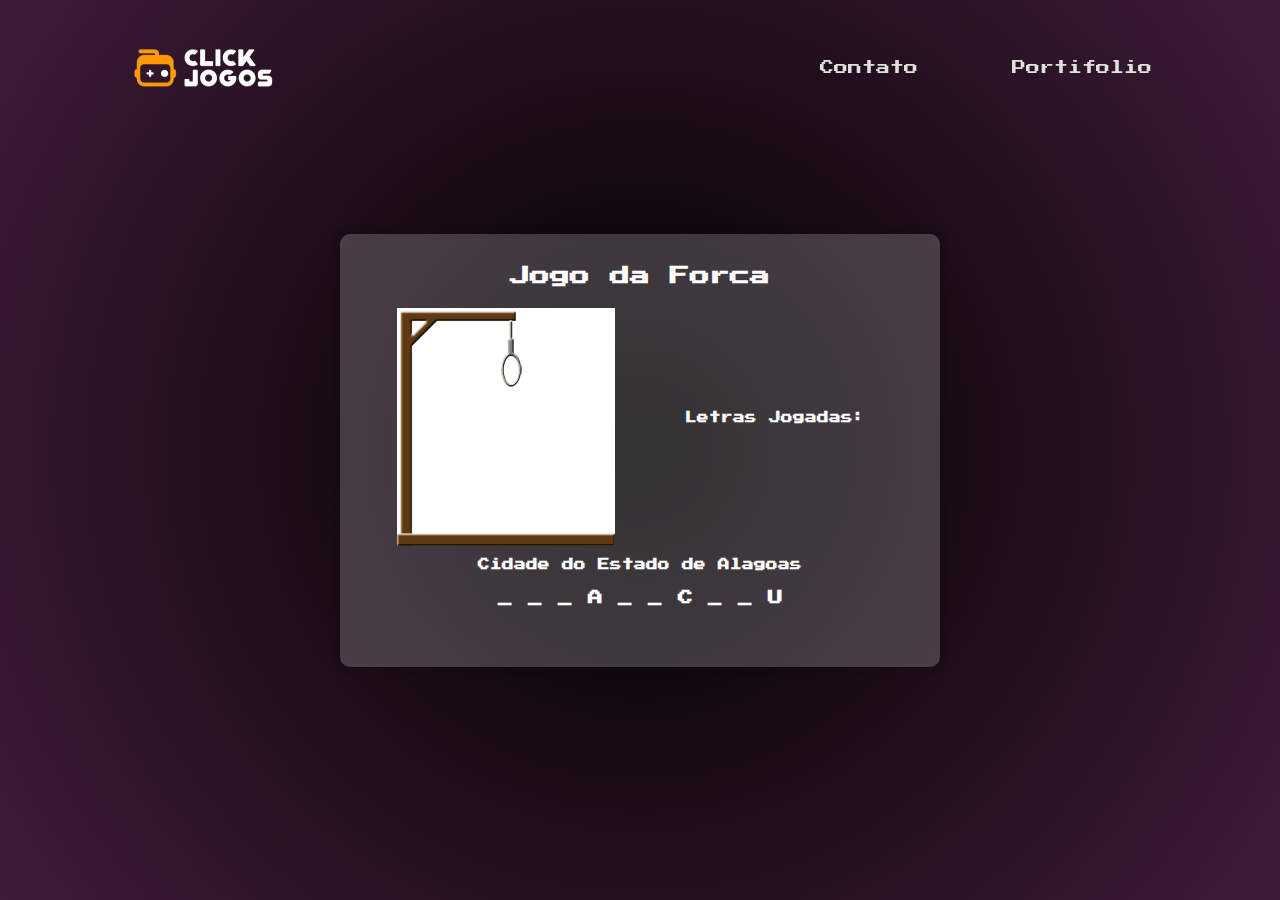
<file: ClickJogos-PROJETO-DE-BLOCO/PBforca/index.html>
<!DOCTYPE html>
<html>

<head>
  <meta charset="utf-8">
  <meta name="viewport" content="width=device-width">
  <title>Jogo da Forca</title>
  <link href="style.css" rel="stylesheet" type="text/css" />
  <script src="script.js" defer></script>
</head>



<body>

  <header class="header">
    <a href="../index.html" class="logo"> <img src="clickjogos.webp">
    </a>
    <nav class="navbar">
      <a href="../contato/index.html" title="Contato">Contato </a>
      <a href="../portifolio/index.html" title="Portifolio Sylvio" target="_blank"> Portifolio </a>
    </nav>
  </header>

  <table>
    <tr>
      <td colspan="2" class="titulo">
        <h1>Jogo da Forca</h1>
      </td>
    </tr>
    <tr>
      <td width="50%">
        <img id="forca" src="forca_0.png" /><br>
      </td>
      <td class="letras">
        <h3>Letras Jogadas:</h3>
        <div id="divBotoes">
          </p>
        </div>
      </td>
    </tr>
    <tr>
      <td colspan="2" class="palavra">
        <h3 id="pergunta">Cidade do Estado de <span id="estado">Alagoas</span></h3>
        <h3 id="cifrada" class="cifrada">_ _ _ A _ _ C _ _ U</h3>
      </td>
    </tr>
  </table>
</body>

</html>
</file>
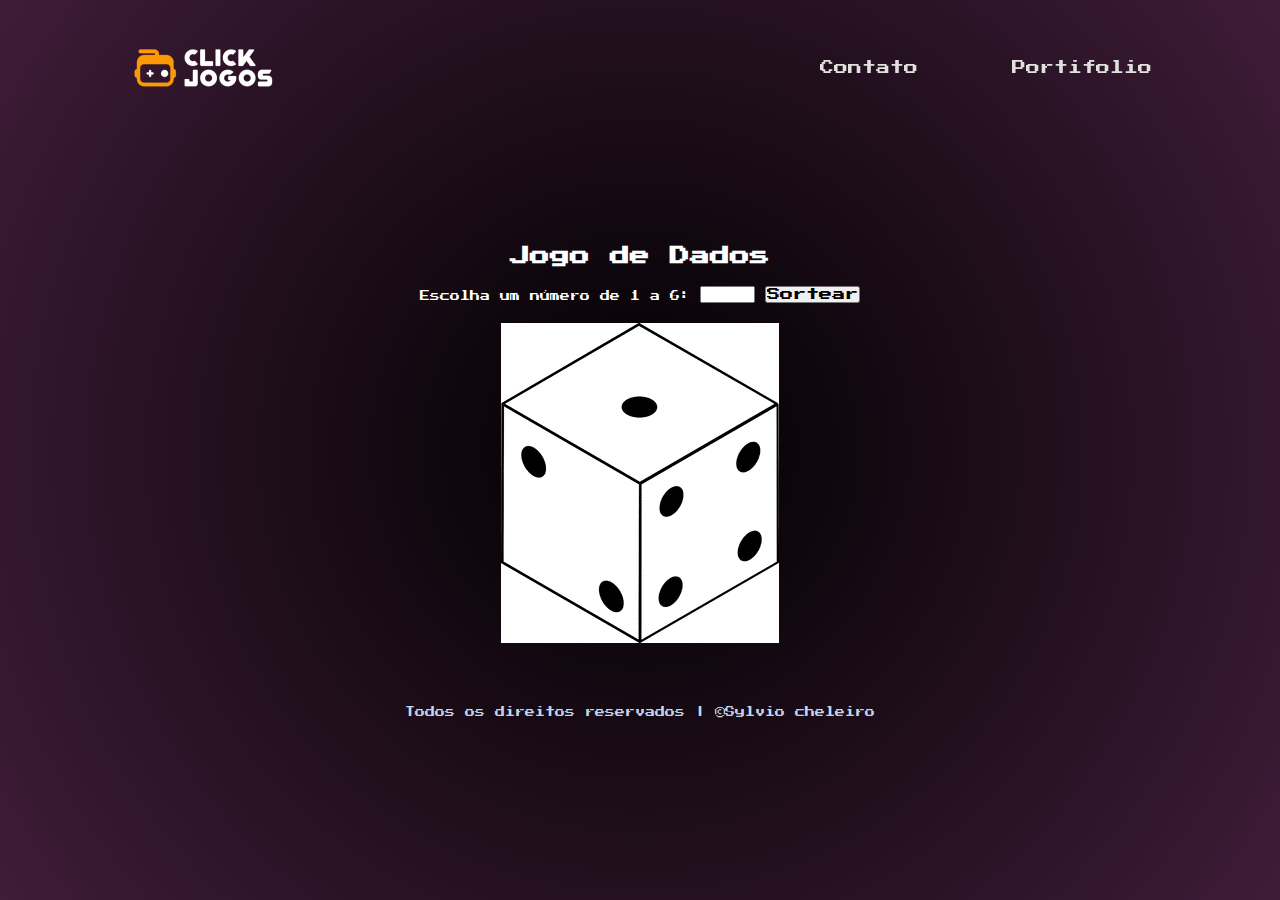
<file: ClickJogos-PROJETO-DE-BLOCO/PBjogododado/index.html>
<!DOCTYPE html>
<html lang="pt-BR">

<head>
  <meta charset="utf-8">
  <meta name="viewport" content="width=device-width">
  <title>Jogos de Dado</title>
  <link href="style.css" rel="stylesheet" type="text/css" />
  <script src="script.js" defer></script>
  <link rel="preconnect" href="https://fonts.googleapis.com">
  <link rel="preconnect" href="https://fonts.gstatic.com" crossorigin>
  <link href="https://fonts.googleapis.com/css2?family=Roboto&display=swap" rel="stylesheet">
  <link href='https://unpkg.com/boxicons@2.1.4/css/boxicons.min.css' rel='stylesheet'>
</head>

<body>

  <header class="header">
    <a href="../index.html" class="logo"> <img src="clickjogos.webp">
    </a>
    <nav class="navbar">
      <a href="../contato/index.html" title="Contato">Contato </a>
      <a href="../portifolio/index.html" title="Portifolio Sylvio" target="_blank"> Portifolio </a>
    </nav>
  </header>



  <main>
    
    <h1>Jogo de Dados</h1>

    <div class="geral">
      <p> Escolha um número de 1 a 6:
        <input type="text" id="palpite" size="3" />
        <input type="button" value="Sortear" onclick="jogar()" />
      </p>
    </div>

    <div class="dado-imagem">
      <img src="dice_1.gif" id="dado" alt="dado" />
    </div>

    <div id="mensagem">

    </div>

  </main>

  <footer>
    <p> Todos os direitos reservados | &copy;Sylvio cheleiro</p>
  </footer>

</body>

</html>
</file>
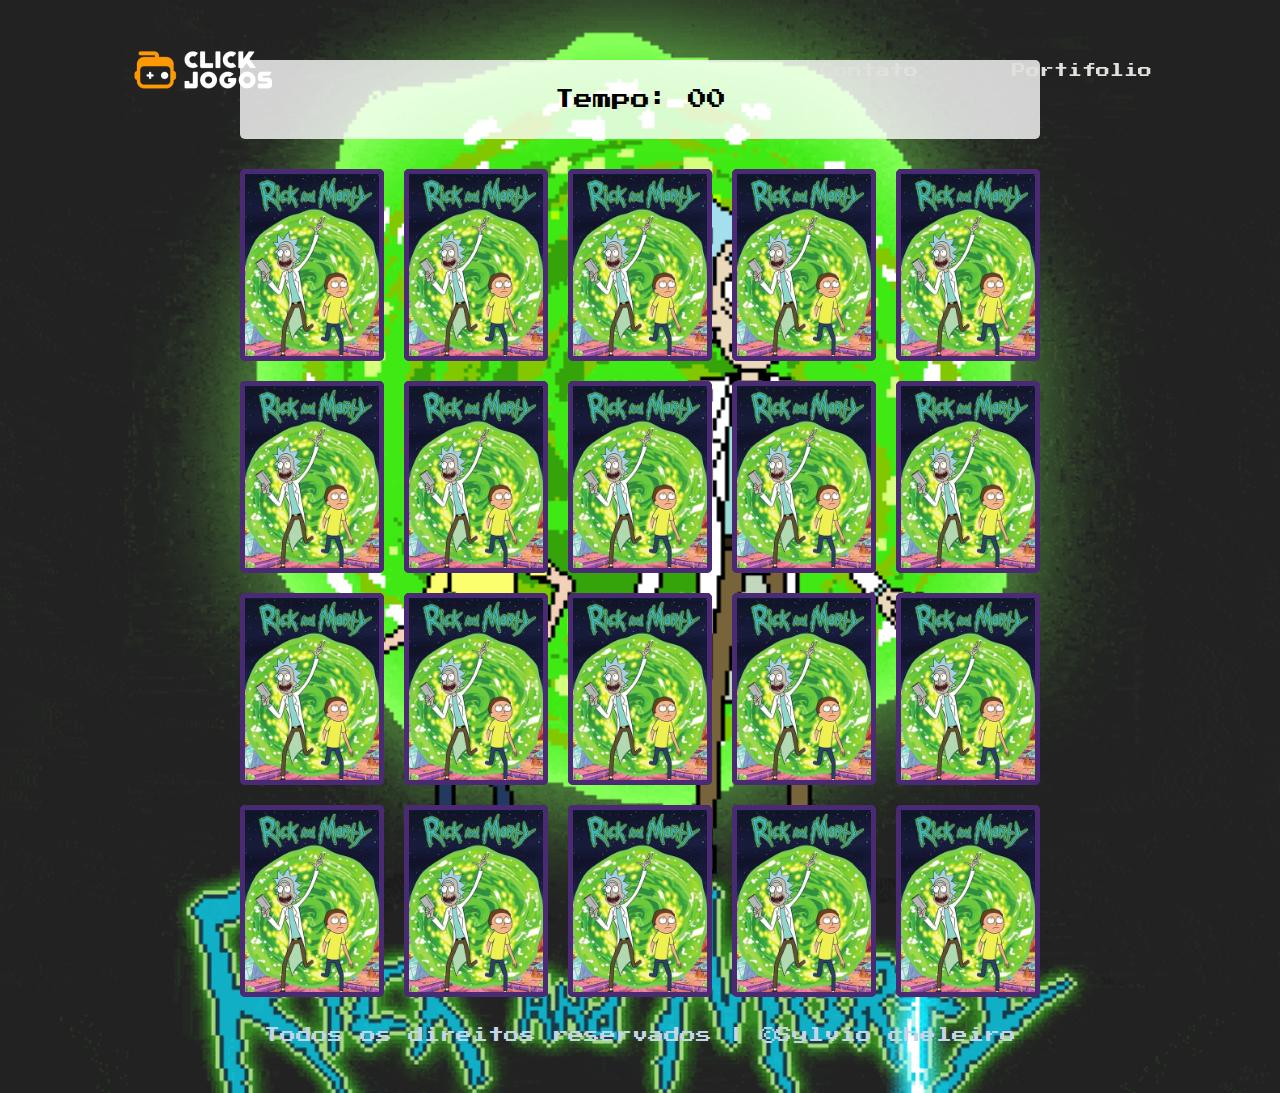
<file: ClickJogos-PROJETO-DE-BLOCO/PBmemoria/index.html>
<!DOCTYPE html>
<html lang="pt-br">

<head>
  <meta charset="UTF-8">
  <meta name="viewport" content="width=device-width, initial-scale=1.0">
  <link rel="stylesheet" href="style.css">
  <script src="script.js" defer></script>

  <title>Jogo da memoria</title>
</head>

<body>
  <main>
<!--  LINKS MUDAR-->
    <div class="header-div">
      <a href="../index.html"  class="logo" > <img src="../assets/clickjogos.webp"> </a>
      <nav class="navbar">
        <a href="../contato/index.html" title="Contato">Contato </a>
        <a href="../portifolio/index.html" title="Portifolio Sylvio" target="_blank"> Portifolio </a>
      </nav>
    </div>
     
<!--  -->
    <header>
      <span class="player"></span>
      <span>Tempo: <span class="timer">00</span></span>
    </header>

    <div class="grid"></div>


   <footer>
    <p> Todos os direitos reservados | &copy;Sylvio cheleiro</p>
  </footer>
    
  </main>



</body>

</html>
</file>
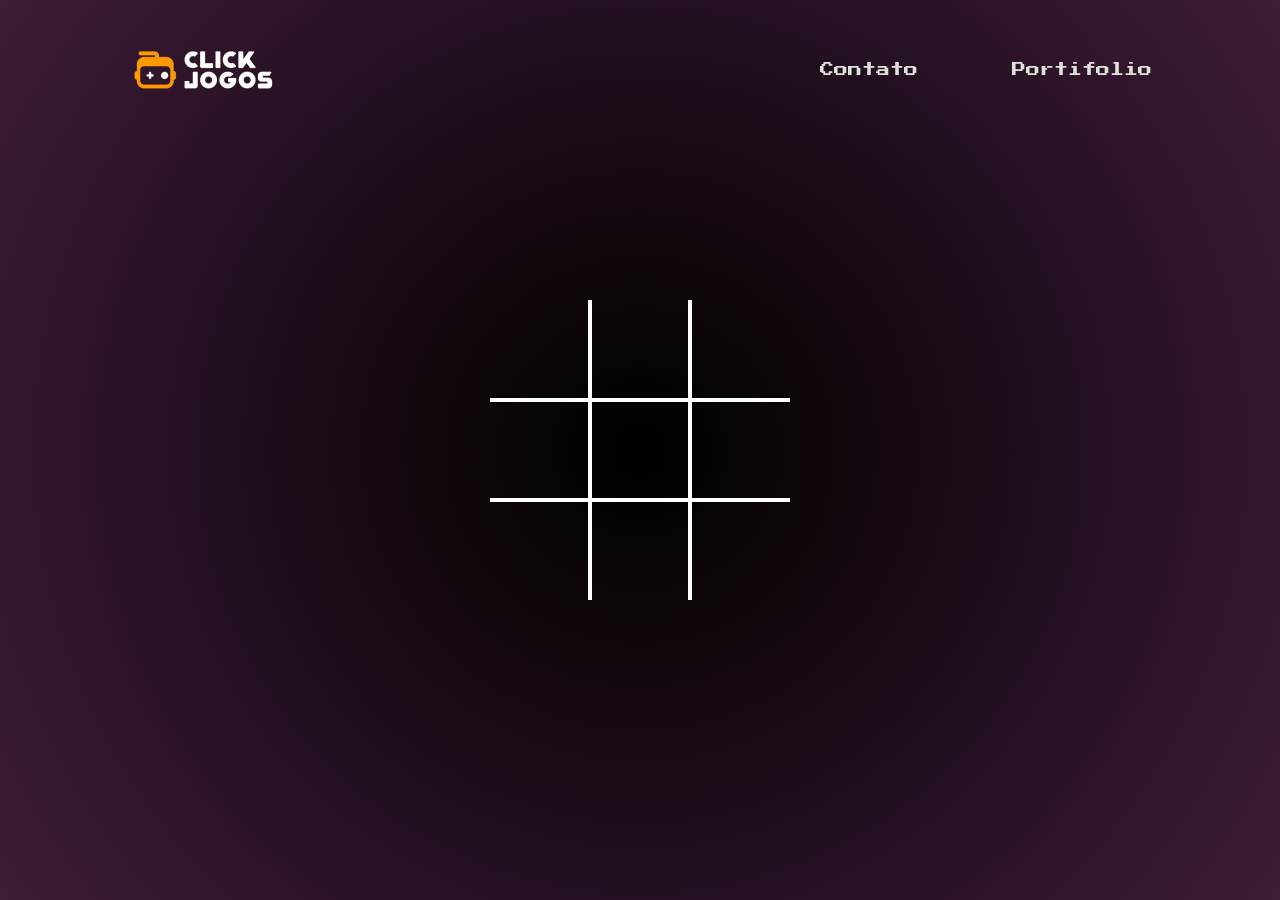
<file: ClickJogos-PROJETO-DE-BLOCO/PBvelha/index.html>
<!DOCTYPE html>
<html>

<head>
  <meta charset="utf-8">
  <meta name="viewport" content="width=device-width">
  <title>Jogo da Velha</title>
  <link href="style.css" rel="stylesheet" type="text/css" />
  <script src="script.js" defer></script>
</head>

<body>

  <header class="header">
    <a href="../index.html"  class="logo" > <img
        src="../assets/clickjogos.webp"> </a>
    <nav class="navbar">
      <a href="../contato/index.html" title="Contato">Contato </a>
      <a href="../portifolio/index.html" title="Portifolio Sylvio" target="_blank"> Portifolio </a>
    </nav>
  </header>
  
  




  <div class="board " data-board>

    <div class="cell " data-cell></div>
    <div class="cell " data-cell></div>
    <div class="cell" data-cell></div>
    <div class="cell" data-cell></div>
    <div class="cell" data-cell></div>
    <div class="cell" data-cell></div>
    <div class="cell" data-cell></div>
    <div class="cell" data-cell></div>
    <div class="cell" data-cell></div>

  </div>

  <div class="winning-message" data-winning-message>

    <p class="winning-message-text" data-winning-message-text> x venceu</p>

    <button class="winning-message-button" data-restart-button> Reiniciar!</button>




  </div>






</body>

</html>
</file>
<file: ClickJogos-PROJETO-DE-BLOCO/PBforca/style.css>
@import url('https://fonts.googleapis.com/css2?family= Pangolin & family= Roboto:wght@400;700 & display=swap');
@import url('https://fonts.googleapis.com/css2?family=Press+Start+2P&display=swap');

* {
  box-sizing: border-box;
  margin: 0;
  padding: 0;
  text-decoration: none;
  font-family: 'Press Start 2P', cursive;
  list-style: none;
}

body {
  height: 100vh;
  width: 100vw;
  background: radial-gradient(circle, rgba(0, 0, 0, 1) 0%, rgba(63, 28, 56, 1) 100%);
  display: flex;
  justify-content: center;
  align-items: center;

}

.header {
  position: fixed;
  top: 0;
  left: 0;
  width: 100%;
  padding: 40px 10%;
  display: flex;
  justify-content: space-between;
  align-items: center;
  z-index: 10;
}

.navbar a {
  font-size: 14px;
  color: #e0e1dd;
  text-decoration: none;
  font-weight: 500;
  margin-left: 80px;
  transition: .3s;
}

.navbar a:hover {
  color: #3c3c58;
}


body {
  height: 100vh;
  width: 100vw;
  background: rgb(0, 0, 0);
  background: radial-gradient(circle, rgba(0, 0, 0, 1) 0%, rgba(63, 28, 56, 1) 100%);
  margin: 0 auto;
  display: flex;
  flex-direction: column;
  justify-content: center;
  align-items: center;
  font-family: Arial, sans-serif;
  color: #fff;
  font-size: 10px;
}

table {
  width: 100%;
  max-width: 600px;
  text-align: center;
  background-color: rgba(255, 255, 255, 0.2);
  border-radius: 10px;
  padding: 30px;
  box-shadow: 0 0 10px rgba(0, 0, 0, 0.3);
}

.titulo {
  color: #fff;
  /* padding: 10px; */
  margin-bottom: 30px;
}

.letras {
  /* background-color: #eee; */
  margin-bottom: 20px;
  padding: 10px;
}

.palavra {
  /* background-color: #f5f5f5; */
  margin-bottom: 20px;
  padding: 10px;
}

#forca {
  max-width: 100%;
}

h1,
h3 {
  margin: 0;
  margin-bottom: 20px;
}

.cifrada {
  font-size: 1.5em;
}

#divBotoes {
  margin-top: 20px;
  display: flex;
  flex-wrap: wrap;
  justify-content: center;
  gap: 10px;
}

button {
  width: 40px;
  height: 40px;
  font-size: 1.2em;
  background-color: #333;
  color: #fff;
  border: none;
  border-radius: 50%;
  cursor: pointer;
  transition: background-color 0.3s ease;
}

button.botao_neutro:hover {
  background-color: #555;
}

button.botao_certo {
  background-color: #28a745;
}

button.botao_errado {
  background-color: #dc3545;
}

button:disabled {
  background-color: #ccc;
  cursor: not-allowed;
}
</file>
<file: ClickJogos-PROJETO-DE-BLOCO/PBjogododado/style.css>
@import url('https://fonts.googleapis.com/css2?family= Pangolin & family= Roboto:wght@400;700 & display=swap');
@import url('https://fonts.googleapis.com/css2?family=Press+Start+2P&display=swap');

* {
  box-sizing: border-box;
  margin: 0;
  padding: 0;
  text-decoration: none;
  list-style: none;
  font-family: 'Press Start 2P', cursive;
}

body {
  height: 100vh;
  width: 100vw;
  background: rgb(0, 0, 0);
  background: radial-gradient(circle, rgba(0, 0, 0, 1) 0%, rgba(63, 28, 56, 1) 100%);
  margin: 0 auto;
  display: flex;
  flex-direction: column;
  justify-content: center;
  align-items: center;
  font-family: Arial, sans-serif;
  color: #fff;
  font-size: 10px;
}


::-webkit-scrollbar {
  width: 8px;
}

::-webkit-scrollbar-track {
  background-color: #2c2c31;
}

::-webkit-scrollbar-thumb {
  background-color: #6b6b70;
}

/*---------------config-------------- */


/*header-------------- */
.header {
  position: fixed;
  top: 0;
  left: 0;
  width: 100%;
  padding: 40px 10%;
  display: flex;
  justify-content: space-between;
  align-items: center;
  z-index: 10;
  
}

.navbar a {
  font-size: 14px;
  color: #e0e1dd;
  text-decoration: none;
  font-weight: 500;
  margin-left: 80px;
  transition: .3s;
}

.navbar a:hover {
  color: #3c3c58;
}

/*header-------------- */




/*-------------main-------------- */


h1 {
  display: flex;
  text-align: center;
  justify-content: center;
  margin-top: 72px;
}

.geral {
  text-align: center;
  margin-top: 20px;
}

.dado-imagem {
  margin-top: 20px;
  text-align: center;
}

#mensagem {
  text-align: center;
  margin-top: 32px;
}




/*-------------main-------------- */





/*-------------footer-------------- */

footer {
  display: flex;
  margin-top: 32px;
  margin-bottom: 10px;
  height: 1vh;
  color: #c5d4e8;
  justify-content: center;
}

#contador {
  overflow: hidden;
}

/*-------------footer-------------- */
</file>
<file: ClickJogos-PROJETO-DE-BLOCO/PBmemoria/style.css>
/* config */
@import url('https://fonts.googleapis.com/css2?family=Press+Start+2P&display=swap');

* {
  margin: 0;
  padding: 0;
  box-sizing: border-box;
  list-style: none;
  border: none;
  font-family: 'Press Start 2P', cursive;
}

/* config */



/* main */

/*header-------------- */
.header-div {
  position: fixed;
  top: 0;
  left: 0;
  width: 100%;
  padding: 42px 10%;
  display: flex;
  justify-content: space-between;
  align-items: center;
  z-index: 10;

}

.navbar a {
  font-size: 14px;
  color: #e0e1dd;
  text-decoration: none;
  font-weight: 500;
  margin-left: 80px;
  transition: .3s;
  /* font-family: 'Press Start 2P', cursive; */
  font-family: 'Press Start 2P', cursive;

}

.navbar a:hover {
  color: #3c3c58;
}

/*header-------------- */


header {
  display: flex;
  align-items: center;
  justify-content: center;
  background-color: rgba(255, 255, 255, 0.8);
  font-size: 1.2em;
  width: 100%;
  max-width: 800px;
  padding: 30px;
  margin: 0 0 30px;
  border-radius: 5px;
  margin-top: 40px;
}

main {
  display: flex;
  flex-direction: column;
  width: 100%;
  background-image: url('images/plano-de-fundo.gif');
  background-repeat: no-repeat;
  background-size: cover;
  background-position: center center;
  min-height: 100vh;
  align-items: center;
  justify-content: center;
  padding: 20px 20px 50px;
}

/* main */



/* Cartas */
.grid {
  display: grid;
  grid-template-columns: repeat(5, 1fr);
  gap: 20px;
  width: 100%;
  max-width: 800px;
  margin: 0 auto;
}

.card {
  aspect-ratio: 3/4;
  width: 100%;
  border-radius: 5px;
  position: relative;
  transition: all 400ms ease;
  transform-style: preserve-3d;
}

.face {
  width: 100%;
  height: 100%;
  position: absolute;
  background-size: cover;
  background-position: center;
  border: 5px solid #4b2a74;
  border-radius: 5px;
  transition: all 400ms ease;
}

.front {
  transform: rotateY(180deg);
}

.back {

  background-image: url('images/back.png');
  /* tira bg pra apresentar */
  backface-visibility: hidden;
}

.reveal-card {
  transform: rotateY(180deg);
}

.disabled-card {
  filter: saturate(0);
  opacity: 0.1;
}

/*-------------footer-------------- */

footer {
  display: flex;
  margin-top: 30px;
  color: #c5d4e8;
  justify-content: center;
}

/*-------------footer-------------- */

@media screen and (max-width:920px) {
  .grid {
    grid-template-columns: repeat(5, 1fr);

  }
}
</file>
<file: ClickJogos-PROJETO-DE-BLOCO/PBvelha/style.css>
@import url('https://fonts.googleapis.com/css2?family= Pangolin & family= Roboto:wght@400;700 & display=swap');
@import url('https://fonts.googleapis.com/css2?family=Press+Start+2P&display=swap');

* {
  box-sizing: border-box;
  margin: 0;
  padding: 0;
  text-decoration: none;
  font-family: 'Roboto', sans-serif;
  list-style: none;
}

body {
  height: 100vh;
  width: 100vw;
  background: rgb(0, 0, 0);
  background: radial-gradient(circle, rgba(0, 0, 0, 1) 0%, rgba(63, 28, 56, 1) 100%);
}


/*header-------------- */
.header {
  position: fixed;
  top: 0;
  left: 0;
  width: 100%;
  padding: 42px 10%;
  display: flex;
  justify-content: space-between;
  align-items: center;
  z-index: 10;
}

.navbar a {
  font-size: 14px;
  color: #e0e1dd;
  text-decoration: none;
  font-weight: 500;
  margin-left: 80px;
  transition: .3s;
  /* font-family: 'Press Start 2P', cursive; */
  font-family: 'Press Start 2P', cursive;

}

.navbar a:hover {
  color: #3c3c58;
}


.board {
  display: grid;
  width: 100%;
  height: 100%;
  justify-content: center;
  align-content: center;
  justify-items: center;
  align-items: center;
  grid-template-columns: repeat(3, auto);
}

.board.x .cell:not(.x):not(.circle):hover::after,
.board.x .cell:not(.x):not(.circle):hover::before,
.board.circle .cell:not(.x):not(.circle):hover::before,
.board.circle .cell:not(.x):not(.circle):hover::after {
  background: rgba(255, 255, 255, 0.3) !important;
}

/* celula */
.cell {
  width: 100px;
  height: 100px;
  border: 2px solid white;
  display: flex;
  justify-content: center;
  align-items: center;
  position: relative;
}

.cell.x,
.cell.circle {
  cursor: not-allowed;
}

.cell:nth-child(1),
.cell:nth-child(2),
.cell:nth-child(3) {
  border-top: none;
}

.cell:nth-child(1),
.cell:nth-child(4),
.cell:nth-child(7) {
  border-left: none;
}

.cell:nth-child(1),
.cell:nth-child(4),
.cell:nth-child(7) {
  border-left: none;
}

.cell:nth-child(7),
.cell:nth-child(8),
.cell:nth-child(9) {
  border-bottom: none;
}

.cell:nth-child(3),
.cell:nth-child(6),
.cell:nth-child(9) {
  border-right: none;
}



/*  X  */
/*  quando for a vez do jogador, ira aparecer o hover antes e dps do simbulo escolhido  */
.cell.x::before,
.cell.x::after,
.board.x .cell:not(.x):not(.circle):hover::after,
.board.x .cell:not(.x):not(.circle):hover::before {
  content: "";
  height: calc(100px * 0.15);
  width: calc(100px * 0.9);
  background-color: white;
  position: absolute;
}

.cell.x::before,
.board.x .cell:not(.x):not(.circle):hover::before {
  transform: rotate(45deg);
}

.cell.x::after,
.board.x .cell:not(.x):not(.circle):hover::after {
  transform: rotate(-45deg);
}


/*  circle */
.cell.circle::before,
.cell.circle::after,
.board.circle .cell:not(.x):not(.circle):hover::after,
.board.circle .cell:not(.x):not(.circle):hover::before {
  content: "";
  height: calc(100px * 0.9);
  width: calc(100px * 0.9);
  background-color: white;
  position: absolute;
  border-radius: 50%;
}


/*mensagem de vitoria  */
.winning-message {
  display: none;
  position: fixed;
  top: 0;
  left: 0;
  bottom: 0;
  right: 0;
  justify-content: center;
  align-items: center;
  background-color: rgba(0, 0, 0, 0.8);
  flex-direction: column;
}

.winning-message button {
  font-size: 2.5rem;
  background-color: rgba(63, 28, 56, 1);
  padding: 10px 15px;
  cursor: pointer;
  border: none;
  border-radius: 5px;
  margin-top: 16px;
  color: white;
}

.winning-message button:hover {
  color: rgba(63, 28, 56, 1);
  background-color: white;
}

.winning-message-text {
  color: white;
  font-size: 5rem;
}

.show-winning-message {
  display: flex;
}
</file>
